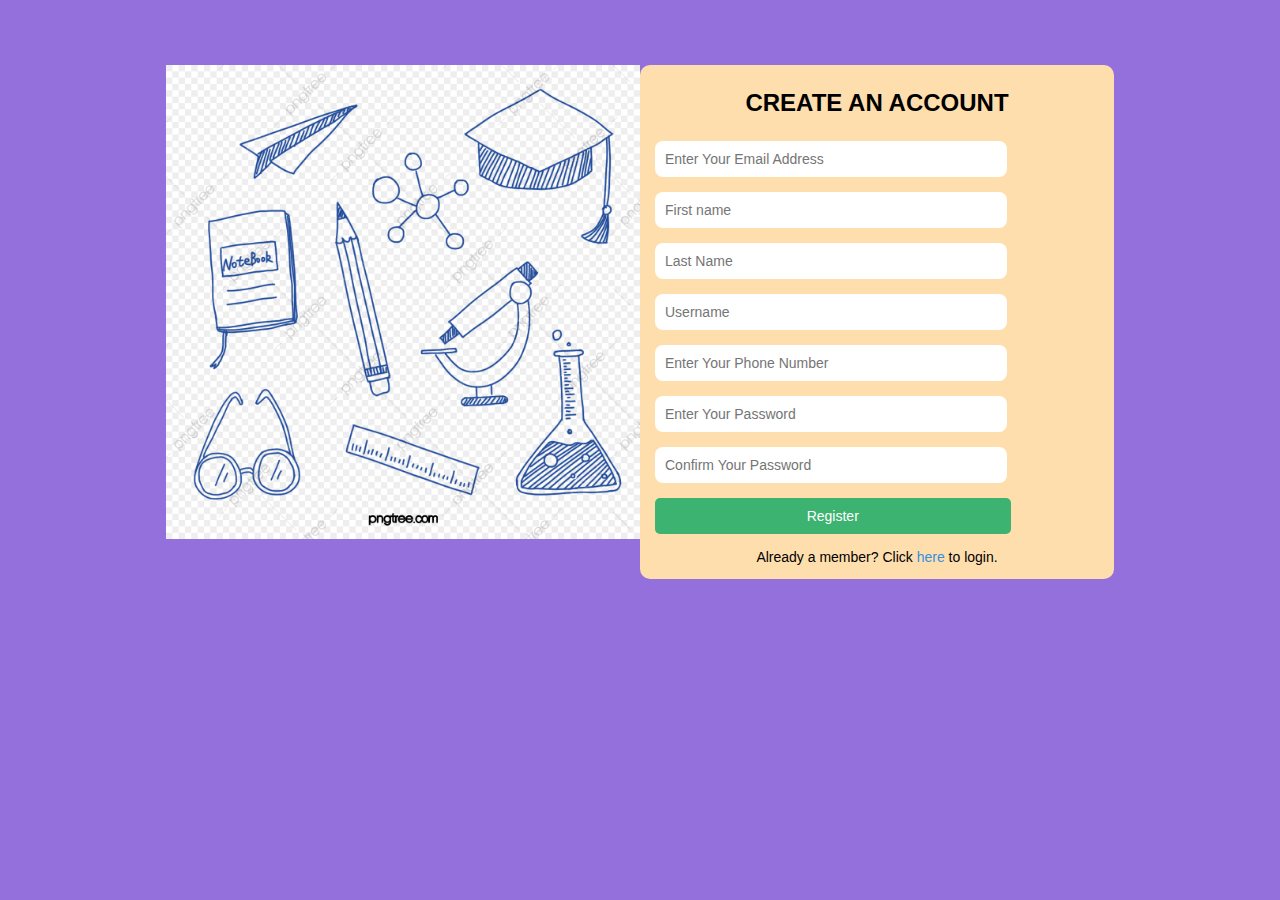
<file: index.html>
<!DOCTYPE html>
<html lang="en">
  <head>
    <meta charset="utf-8" />
    <meta name="viewport" content="width=device-width, initial-scale=1.0" />
    <meta http-equiv="X-UA-Compatible" content="ie=edge" />
    <title>Adun Codes - REGISTER</title>
    <link
      rel="stylesheet"
      type="text/css"
      href="./cssregistration.css"
    />
  </head>

  <body>
    <div class="container">
      <div class="sub-container">
        <img src="./images/images2.jpg" alt="images2" />
      </div>

      <div class="general">
        <form action="" method="get">
          <h3>CREATE AN ACCOUNT</h3>

          <input
            type="email"
            name="email"
            required
            placeholder="Enter Your Email Address"
            id="email"
          />

          <input
            type="text"
            name="firstName"
            id="firstName"
            placeholder="First name"
            minlength="2"
            maxlength="12"
          />

          <input
            type="text"
            name="lastName"
            id="lastName"
            placeholder="Last Name"
            minlength="2"
            maxlength="12"
          />

          <input
            type="text"
            name="username"
            pattern="[a-zA-Z0-9]+"
            placeholder="Username"
            id="Username"
            minlength="6"
            maxlength="10"
          />

          <input
            type="number"
            name="phoneNumber"
            id="phoneNumber"
            placeholder="Enter Your Phone Number"
            maxlength="15"
          />

          <input
            type="password"
            name="password"
            minlength="8"
            maxlength="20"
            placeholder="Enter Your Password"
            id="password"
            required
          />

          <input
            type="password"
            name="confirmPassword"
            id="confirmPassword"
            placeholder="Confirm Your Password"
            minlength="8"
            maxlength="20"
            required
          />

          <input type="submit" id="register" name="register" value="Register" />
          <p>
            Already a member? Click
            <a href="./html/logininterface.html">here</a> to login.
          </p>
        </form>
      </div>
    </div>
  </body>
</html>
</file>
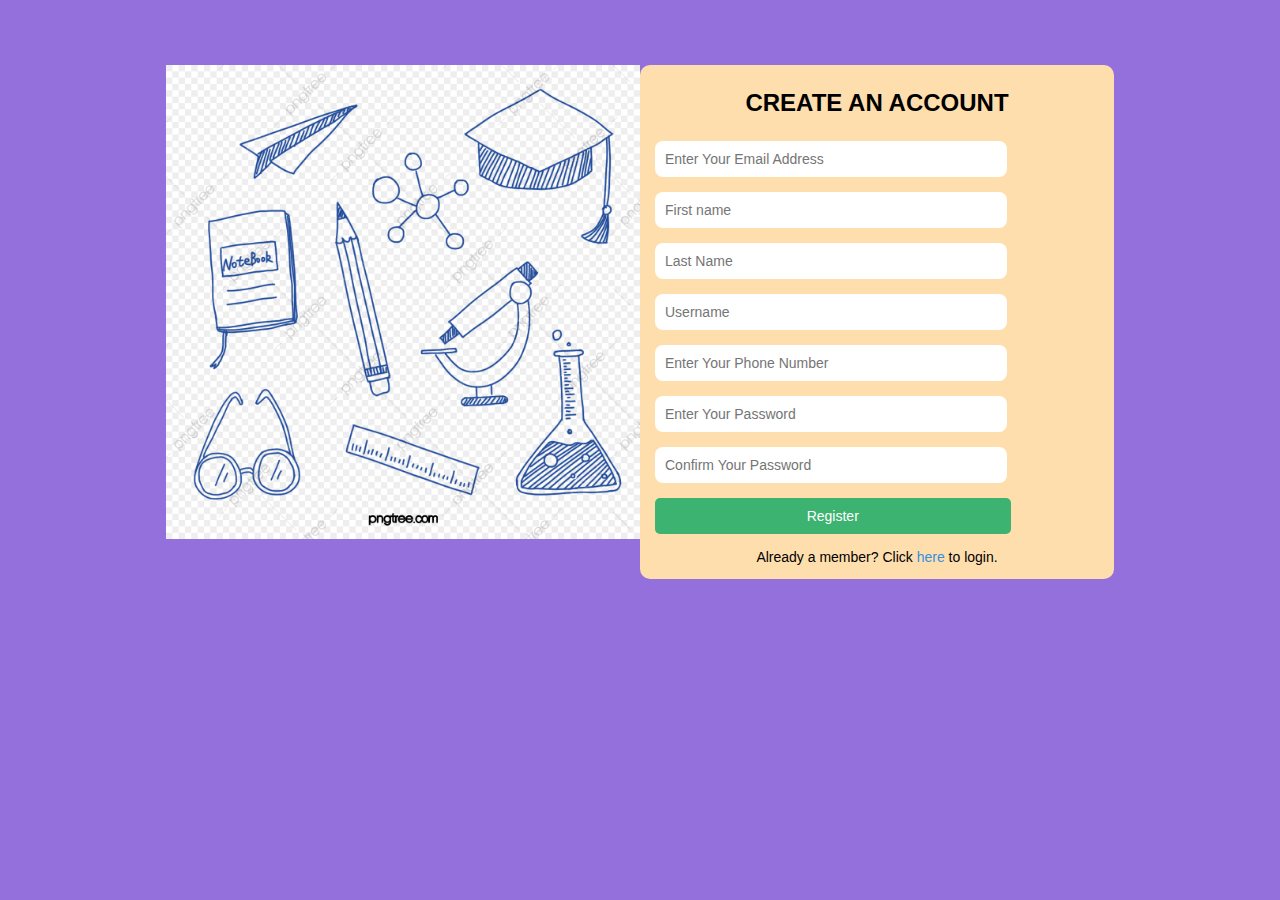
<file: adun/index.html>
<!DOCTYPE html>
<html lang="en">
  <head>
    <meta charset="utf-8" />
    <meta name="viewport" content="width=device-width, initial-scale=1.0" />
    <meta http-equiv="X-UA-Compatible" content="ie=edge" />
    <title>Adun Codes - REGISTER</title>
    <link
      rel="stylesheet"
      type="text/css"
      href="./css folder/cssregistration.css"
    />
  </head>

  <body>
    <div class="container">
      <div class="sub-container">
        <img src="./images/images2.jpg" alt="images2" />
      </div>

      <div class="general">
        <form action="" method="get">
          <h3>CREATE AN ACCOUNT</h3>

          <input
            type="email"
            name="email"
            required
            placeholder="Enter Your Email Address"
            id="email"
          />

          <input
            type="text"
            name="firstName"
            id="firstName"
            placeholder="First name"
            minlength="2"
            maxlength="12"
          />

          <input
            type="text"
            name="lastName"
            id="lastName"
            placeholder="Last Name"
            minlength="2"
            maxlength="12"
          />

          <input
            type="text"
            name="username"
            pattern="[a-zA-Z0-9]+"
            placeholder="Username"
            id="Username"
            minlength="6"
            maxlength="10"
          />

          <input
            type="number"
            name="phoneNumber"
            id="phoneNumber"
            placeholder="Enter Your Phone Number"
            maxlength="15"
          />

          <input
            type="password"
            name="password"
            minlength="8"
            maxlength="20"
            placeholder="Enter Your Password"
            id="password"
            required
          />

          <input
            type="password"
            name="confirmPassword"
            id="confirmPassword"
            placeholder="Confirm Your Password"
            minlength="8"
            maxlength="20"
            required
          />

          <input type="submit" id="register" name="register" value="Register" />
          <p>
            Already a member? Click
            <a href="./html/logininterface.html">here</a> to login.
          </p>
        </form>
      </div>
    </div>
  </body>
</html>
</file>
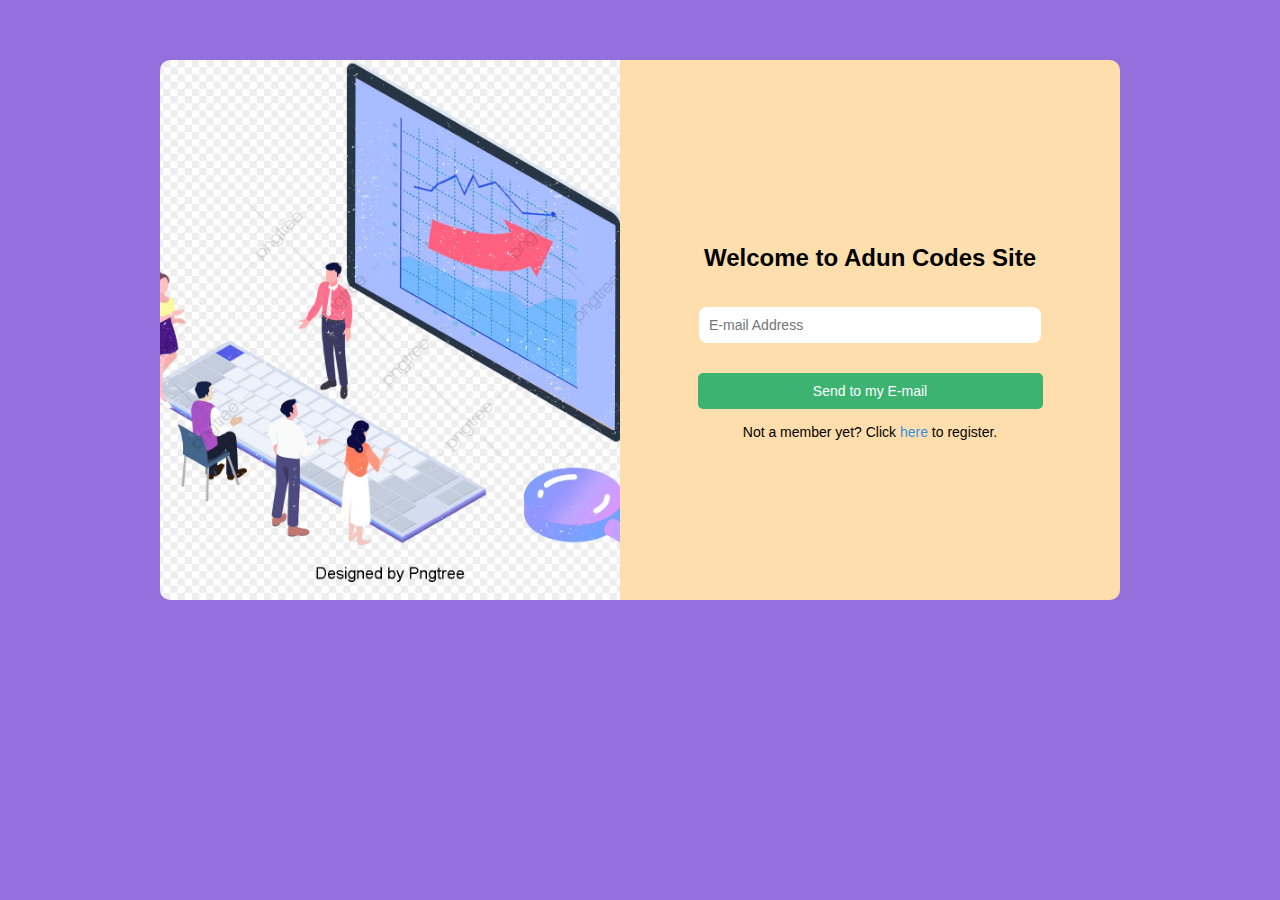
<file: html/forgotpassword.html>
<!DOCTYPE html>
<html lang="en">
  <head>
    <meta charset="utf-8" />
    <meta name="viewport" content="width=device-width, initial-scale=1.0" />
    <meta http-equiv="X-UA-Compatible" content="ie=edge" />
    <title>Adun Codes - Forgot Password</title>
    <link
      rel="stylesheet"
      type="text/css"
      href="../css folder/cssforgotpassord.css"
    />
  </head>

  <body>
    <div class="container">
      <div class="sub-container">
        <img src="../images/images3.jpg" alt="images-3" />
      </div>
      <div class="general">
      
        <h3>Welcome to Adun Codes Site</h3>

        <form action="" method="post">
           <input
            type="email"
            placeholder="E-mail Address"
            name="email"
            id="email"
            required="required"
          />

          <input type="submit" id="submit" value="Send to my E-mail" />
          <aside>
            Not a member yet? Click <a href="../index.html">here</a> to
            register.
          </aside>
        </form>
      </div>
    </div>
  </body>
</html>
</file>
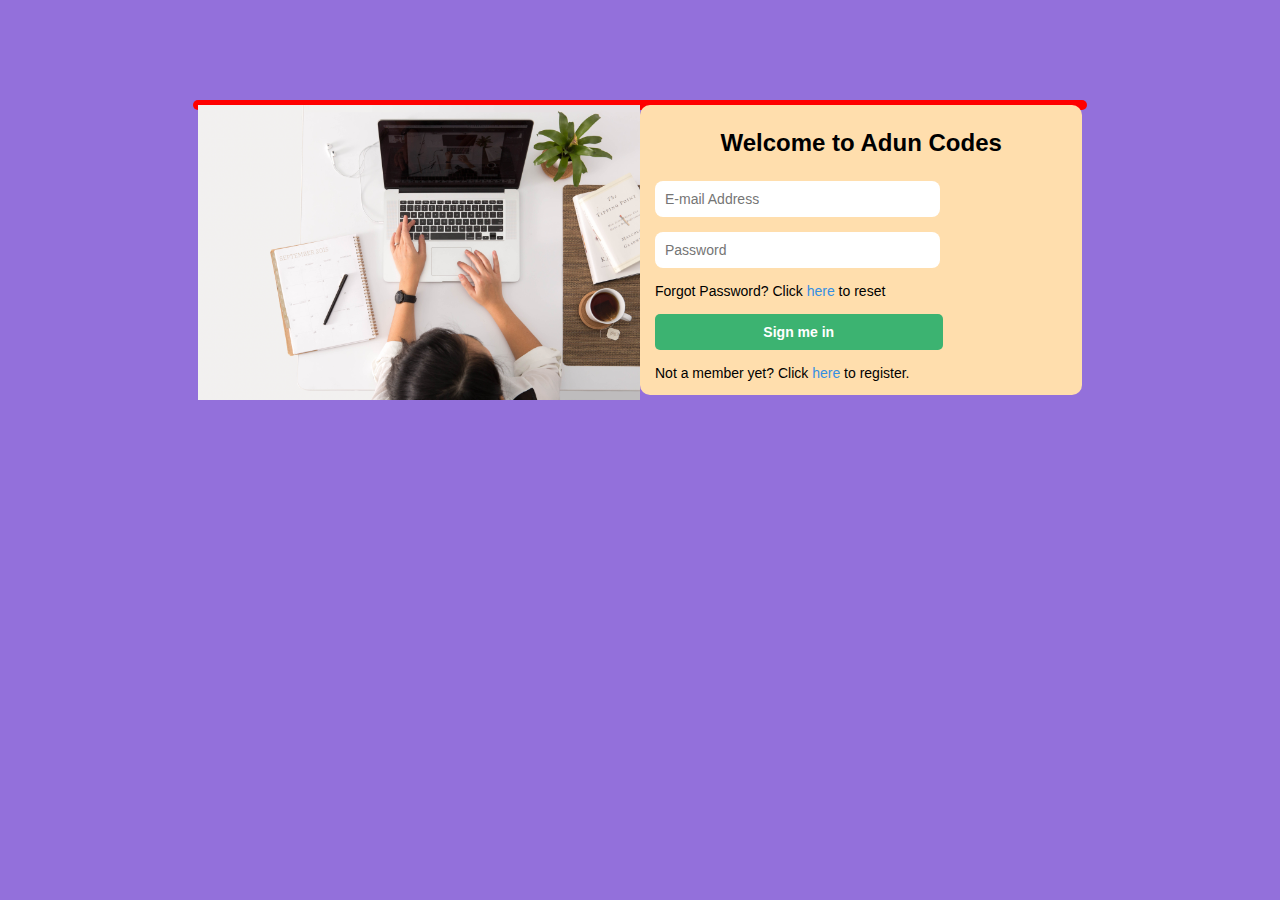
<file: html/logininterface.html>
<!DOCTYPE html>
<html lang="en">
  <head>
    <meta charset="utf-8" />
    <meta name="viewport" content="width=device-width, initial-scale=1.0" />
    <meta http-equiv="X-UA-Compatible" content="ie=edge" />
    <title>Adun Codes</title>
    <link rel="stylesheet" type="text/css" href="../css folder/cssLogin.css" />
  </head>

  <body>
    <div class="heading">
      <div class="image-div">
        <img src="../images/image.jpg" alt="image" />
      </div>

      <div class="form1">
        <h3>Welcome to Adun Codes</h3>
        <p id="error-message"/>
        <form action="" name="Login" id="login" >
          <input
            name="email"
            type="email"
            placeholder="E-mail Address"
            id="email"
            required
          />

          <input
            type="password"
            name="password"
            placeholder="Password"
            id="password"
            required
          />

          <p>
            Forgot Password? Click <a href="./forgotpassword.html">here</a> to
            reset
          </p>

          <input id="signIn" name="signIn" type="submit" value="Sign me in" />

          <p>
            Not a member yet? Click <a href="../index.html">here</a> to
            register.
          </p>
        </form>
      </div>
    </div>
    <script src="../index.js"></script>
  </body>
</html>
</file>
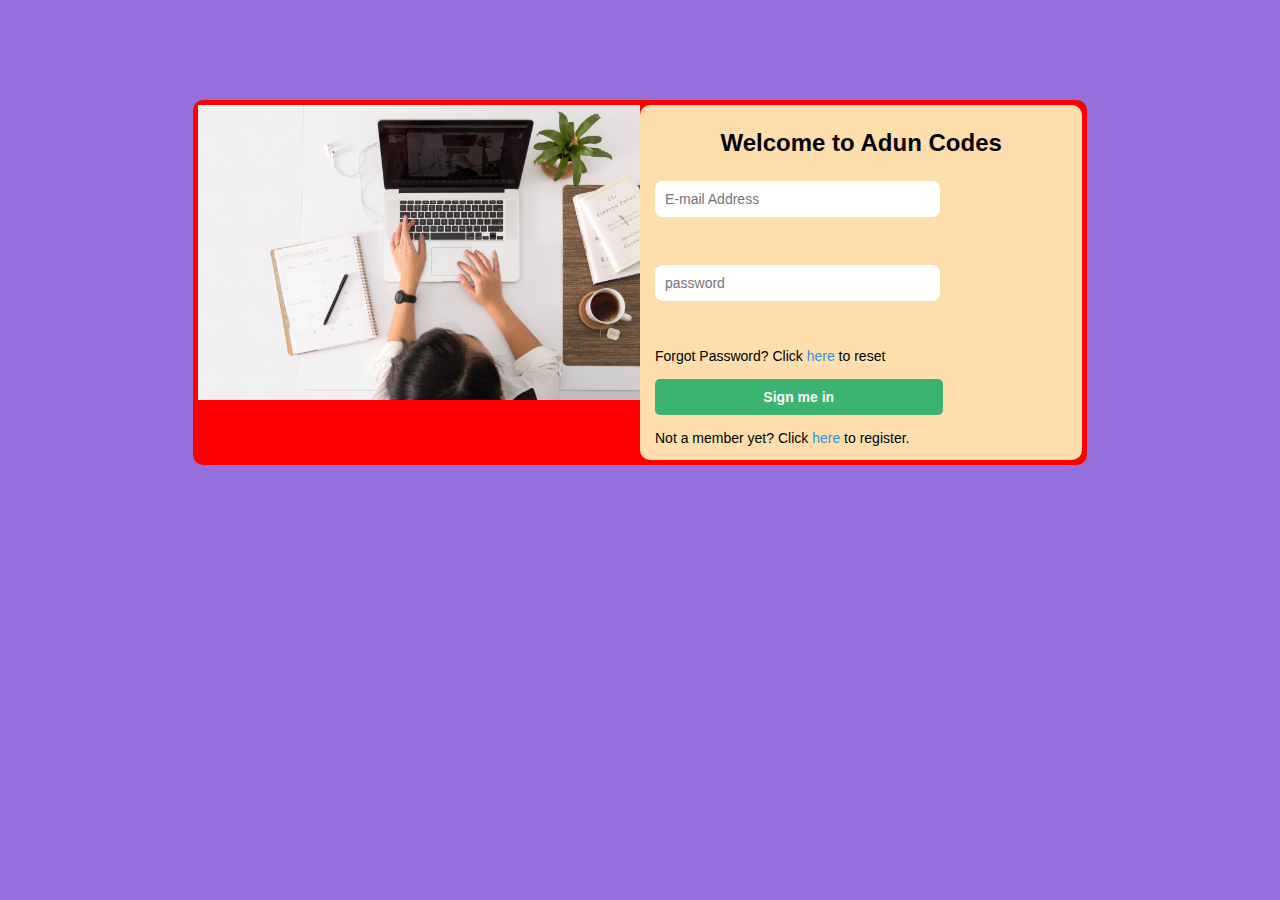
<file: adun/html/logininterface.html>
<!DOCTYPE HTML>
<html lang="en">

<head>
    <meta charset="utf-8" />
    <meta name="viewport" content="width=device-width, initial-scale=1.0">
    <meta http-equiv="X-UA-Compatible" content="ie=edge">
    <title>Adun Codes</title>
    <link rel="stylesheet" type="text/css" href="../css folder/cssLogin.css" />
</head>

<body>
    <div class=heading>
        <div class="image-div">
            <img src="../images/image.jpg" alt="image" srcset="">
        </div>
        <div class=form1>
            <h3>Welcome to Adun Codes</h3>
            <form action="" name="Login" id="login" onsubmit="processForm()">
                <input name="email" type="email" placeholder="E-mail Address" id="email" required="required" /></title><br />
                <input type="password" name="password" placeholder="password" id="password" required/><br/>
                <p>Forgot Password? Click <a href="./forgotpassword.html">here</a> to reset</p>
                <input id="signIn" name="signIn" type="submit" value="Sign me in" />
                <p>Not a member yet? Click <a href="../index.html">here</a> to register. </p>
            </form>
        </div>
        <div style="clear: both;"></div>
    </div>
</body>

</html>
</file>
<file: cssregistration.css>
body {
  background: mediumpurple;
  font-family: "Montserrat", Arial, sans-serif;
}
.container {
  width: 75%;
  height: 60%;
  margin: 60px auto;
  padding: 5px;
  border: 0;
  border-radius: 10px;
}
.general {
  float: left;
  width: 50%;
  background-color: #ffdead;
  border: 0;
  border-radius: 10px;
}
.sub-container {
  width: 50%;
  float: left;
}
.sub-container img {
  max-width: 100%;
}
input {
  width: 70%;
  padding: 10px;
  margin: 15px;
  font-size: 14px;
  display: flex;
  flex-direction: column;
  align-items: center;
  justify-content: center;
  border: 0;
  border-radius: 8px;
}
input:focus {
  outline: none;
  background-color: coral;
  color: red;
}
.general:hover input {
  color: brown;
}
#register {
  width: 75%;
  background-color: #3cb371;
  color: white;
  padding: 10px;

  font-weight: 500;
  border: 0;
  border-radius: 5px;
}
h3 {
  text-align: center !important;
  font-size: 24px;
  /*font-weight: 400;

}*/
}
p {
  text-align: center;
  font-size: 14px;
}
p a {
  color: #348fe2;
  text-decoration: none;
}
#error-message {
    position: absolute;
    top: 10px;
    right: 10px;
    color: #ff4d4f;
    padding: 10px 15px;
    border-radius: 5px;
    font-size: 14px;
    display: none; /* hidden by default */
    z-index: 1000;
}
.heading {
    position: relative; /* Makes the error position relative to this container */
}
@media screen and (max-width: 800px) {
  .general,
  .sub-container {
    width: 100%;
  }
}
</file>
<file: adun/css folder/cssregistration.css>
body {
  background: mediumpurple;
  font-family: "Montserrat", Arial, sans-serif;
}
.container {
  width: 75%;
  height: 60%;
  margin: 60px auto;
  padding: 5px;
  border: 0;
  border-radius: 10px;
}
.general {
  float: left;
  width: 50%;
  background-color: #ffdead;
  border: 0;
  border-radius: 10px;
}
.sub-container {
  width: 50%;
  float: left;
}
.sub-container img {
  max-width: 100%;
}
input {
  width: 70%;
  padding: 10px;
  margin: 15px;
  font-size: 14px;
  display: flex;
  flex-direction: column;
  align-items: center;
  justify-content: center;
  border: 0;
  border-radius: 8px;
}
input:focus {
  outline: none;
  background-color: coral;
  color: red;
}
.general:hover input {
  color: brown;
}
#register {
  width: 75%;
  background-color: #3cb371;
  color: white;
  padding: 10px;

  font-weight: 500;
  border: 0;
  border-radius: 5px;
}
h3 {
  text-align: center !important;
  font-size: 24px;
  /*font-weight: 400;

}*/
}
p {
  text-align: center;
  font-size: 14px;
}
p a {
  color: #348fe2;
  text-decoration: none;
}

@media screen and (max-width: 800px) {
  .general,
  .sub-container {
    width: 100%;
  }
}
</file>
<file: css folder/cssforgotpassord.css>
body {
  background: mediumpurple;
  font-family: "Montserrat", Arial, sans-serif;
  margin: 0;
  padding: 0;
}

.container {
  width: 75%;
  height: 60vh; /* 60% of viewport height */
  margin: 60px auto;
  border-radius: 10px;
  display: flex; /* Flexbox makes both sides equal height */
  overflow: hidden; /* Prevents overflow issues */
}

.general {
  flex: 1; /* 50% width */
  background-color: #ffdead;
  display: flex;
  flex-direction: column;
  justify-content: center; /* Vertically center content */
  align-items: center;
  padding: 20px;
}

.general form {
  width: 100%;
  display: flex;
  flex-direction: column;
  align-items: center;
}

.sub-container {
  flex: 1; /* 50% width */
}

.sub-container img {
  width: 100%;
  height: 100%;
  object-fit: cover; /* Fills container without distortion */
}

input {
  width: 70%;
  padding: 10px;
  margin: 15px 0;
  font-size: 14px;
  border: 0;
  border-radius: 8px;
}

input:focus {
  outline: none;
  background-color: coral;
  color: red;
}

.general:hover input {
  color: brown;
}

#submit {
  width: 75%;
  background-color: #3cb371;
  color: white;
  padding: 10px;
  font-weight: 500;
  border: 0;
  border-radius: 5px;
  cursor: pointer;
}

h3 {
  text-align: center;
  font-size: 24px;
  margin-bottom: 20px;
}

aside {
  text-align: center;
  font-size: 14px;
}

aside a {
  color: #348fe2;
  text-decoration: none;
}

@media screen and (max-width: 800px) {
  .container {
    flex-direction: column; /* Stack form & image on small screens */
    height: auto;
  }

  .sub-container,
  .general {
    width: 100%;
    height: auto;
  }

  .sub-container img {
    height: auto;
  }
}
</file>
<file: css folder/cssLogin.css>
body{
font-family: "Montserrat", Arial, sans-serif;
background: mediumpurple;
}
.heading{
margin: 100px auto;
height:60%;
width:70%;
border-radius: 10px;
padding:5px;
border: 0;
background: red;
}

.form1{
width:50%;
border-radius: 10px;
background-color: #FFDEAD;
float: left;
border:0;

}
.image-div{
width:50%;
float:left;
}

.image-div img{
max-width:100%;
}
input{
  width:60%;
  padding:10px;
  margin:15px;
  font-size: 14px;
  display: flex;
  flex-direction: column;
  align-items: center;
  justify-content: center;
  border:0;
  border-radius: 8px;


}
input:focus{
  outline: none;
  background-color:coral;
  color:red;

}

p {
  font-size: 14px;
  padding: 0 15px;


}
p a{
color: #348fe2;
text-decoration: none;
}
h3{

  text-align: center !important;
  font-size: 24px;
}
#signIn{
width:65%;
background-color:#3CB371;
color:white;
padding:10px;
font-weight: 500;
border:0;
border-radius: 5px;
align-items: center;
font-weight: 600;


}
@media screen and (max-width:800px){
.form1, .image-div {
    width:100%;
}

}
</file>
<file: adun/css folder/cssLogin.css>
body{
font-family: "Montserrat", Arial, sans-serif;
background: mediumpurple;
}
.heading{
margin: 100px auto;
height:60%;
width:70%;
border-radius: 10px;
padding:5px;
border: 0;
background: red;
}

.form1{
width:50%;
border-radius: 10px;
background-color: #FFDEAD;
float: left;
border:0;

}
.image-div{
width:50%;
float:left;
}

.image-div img{
max-width:100%;
}
input{
  width:60%;
  padding:10px;
  margin:15px;
  font-size: 14px;
  display: flex;
  flex-direction: column;
  align-items: center;
  justify-content: center;
  border:0;
  border-radius: 8px;


}
input:focus{
  outline: none;
  background-color:coral;
  color:red;

}

p {
  font-size: 14px;
  padding: 0 15px;


}
p a{
color: #348fe2;
text-decoration: none;
}
h3{

  text-align: center !important;
  font-size: 24px;
}
#signIn{
width:65%;
background-color:#3CB371;
color:white;
padding:10px;
font-weight: 500;
border:0;
border-radius: 5px;
align-items: center;
font-weight: 600;


}
@media screen and (max-width:800px){
.form1, .image-div {
    width:100%;
}

}
</file>
